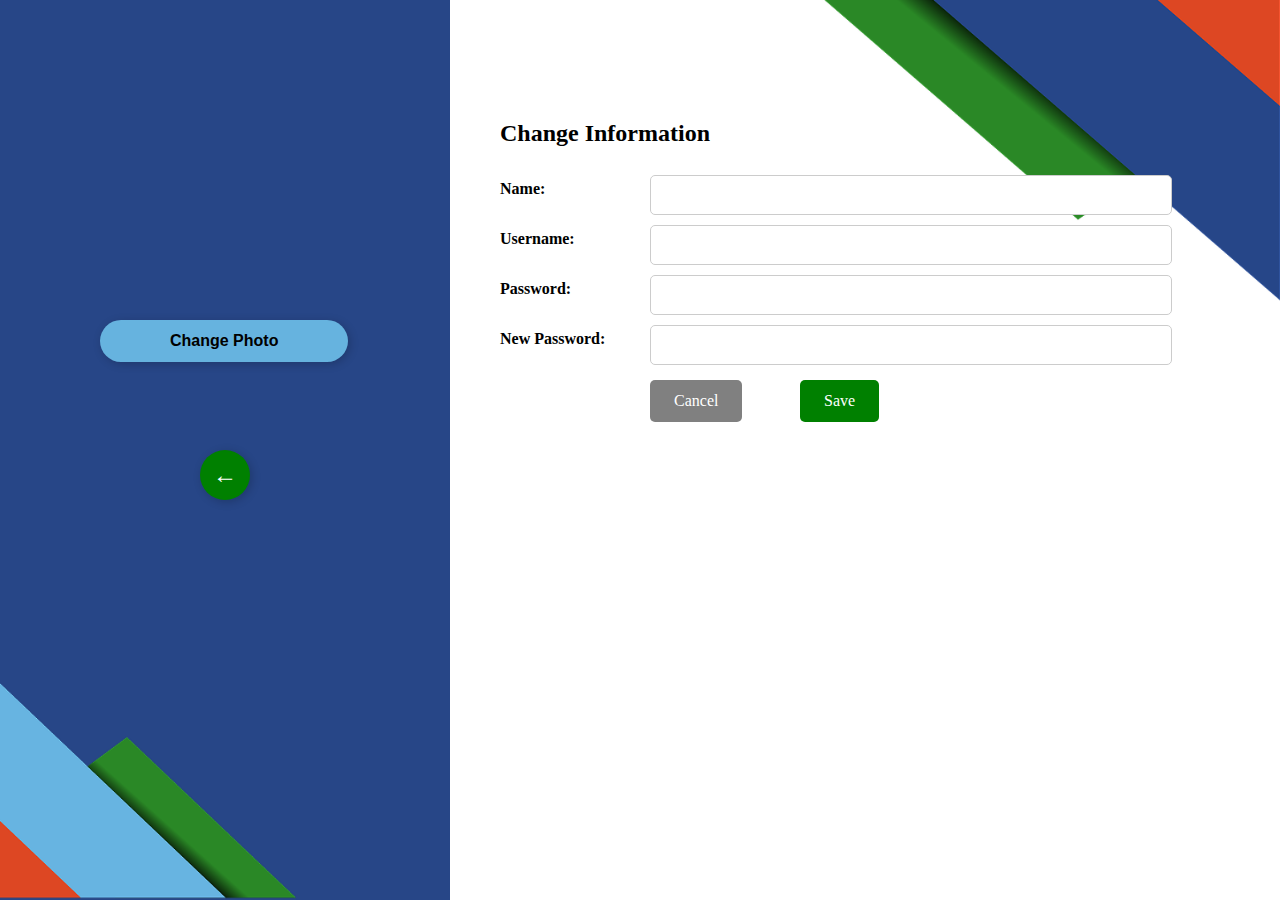
<file: profile.html>
<!DOCTYPE html>
<html lang="en">
<head>
    <meta charset="UTF-8">
    <meta name="viewport" content="width=device-width, initial-scale=1.0">
    <title>Dashboard</title>
</head>
<body>


    <!-- Sidebar and Icons -->
    <img src="assets/1.png" alt="Top Right Image" 
     style="position: absolute; top: 0; right: 0; width: 500px; height: auto;">

     <img src="assets/Profile bg.png" alt="Left Side Image" 
     style="position: absolute; top: 0; left: 0; width: 450px; height: 100vh;">

     
    
        <!-- Change Photo Button -->
    <button style="position: absolute; top: 320px; left: 100px; background-color: #66B3DF; color: rgb(0, 0, 0); padding: 12px 70px; border: none; border-radius: 30px; cursor: pointer; font-size: 16px; font-weight: bold; box-shadow: 2px 2px 10px rgba(0, 0, 0, 0.2);">
        Change Photo
    </button>

    <!-- Back Button (Green Circle with Arrow) -->
    <button onclick="location.href='adminpage.html'" 
        style="position: absolute; top: 450px; left: 200px; background-color: green; color: white; width: 50px; height: 50px; border: none; border-radius: 50%; cursor: pointer; font-size: 24px; font-weight: bold; display: flex; align-items: center; justify-content: center; box-shadow: 2px 2px 10px rgba(0, 0, 0, 0.2);">
        ←
    </button>

<!-- Change Information Section -->
<h2 style="position: absolute; top: 100px; left: 500px; margin-bottom: 60px; font-family: Calibri;">Change Information</h2>

<label for="name" style="position: absolute; top: 180px; left: 500px; font-weight: bold; font-family: Calibri; font-size: 16px;"> Name:</label>
<input type="text" id="name" style="position: absolute; top: 175px; left: 650px; width: 500px; padding: 10px; border-radius: 5px; border: 1px solid #ccc; font-family: Calibri; font-size: 16px;">

<label for="username" style="position: absolute; top: 230px; left: 500px; font-weight: bold; font-family: Calibri; font-size: 16px;"> Username:</label>
<input type="text" id="username" style="position: absolute; top: 225px; left: 650px; width: 500px; padding: 10px; border-radius: 5px; border: 1px solid #ccc; font-family: Calibri; font-size: 16px;">

<label for="password" style="position: absolute; top: 280px; left: 500px; font-weight: bold; font-family: Calibri; font-size: 16px;"> Password:</label>
<input type="password" id="password" style="position: absolute; top: 275px; left: 650px; width: 500px; padding: 10px; border-radius: 5px; border: 1px solid #ccc; font-family: Calibri; font-size: 16px;">

<label for="new-password" style="position: absolute; top: 330px; left: 500px; font-weight: bold; font-family: Calibri; font-size: 16px;"> New Password:</label>
<input type="password" id="new-password" style="position: absolute; top: 325px; left: 650px; width: 500px; padding: 10px; border-radius: 5px; border: 1px solid #ccc; font-family: Calibri; font-size: 16px;">

<!-- Buttons -->
<button style="position: absolute; top: 380px; left: 650px; background-color: gray; color: white; padding: 12px 24px; border: none; border-radius: 5px; cursor: pointer; font-size: 16px; font-family: Calibri;">Cancel</button>

<button style="position: absolute; top: 380px; left: 800px; background-color: green; color: white; padding: 12px 24px; border: none; border-radius: 5px; cursor: pointer; font-size: 16px; font-family: Calibri;">Save</button>
</file>
